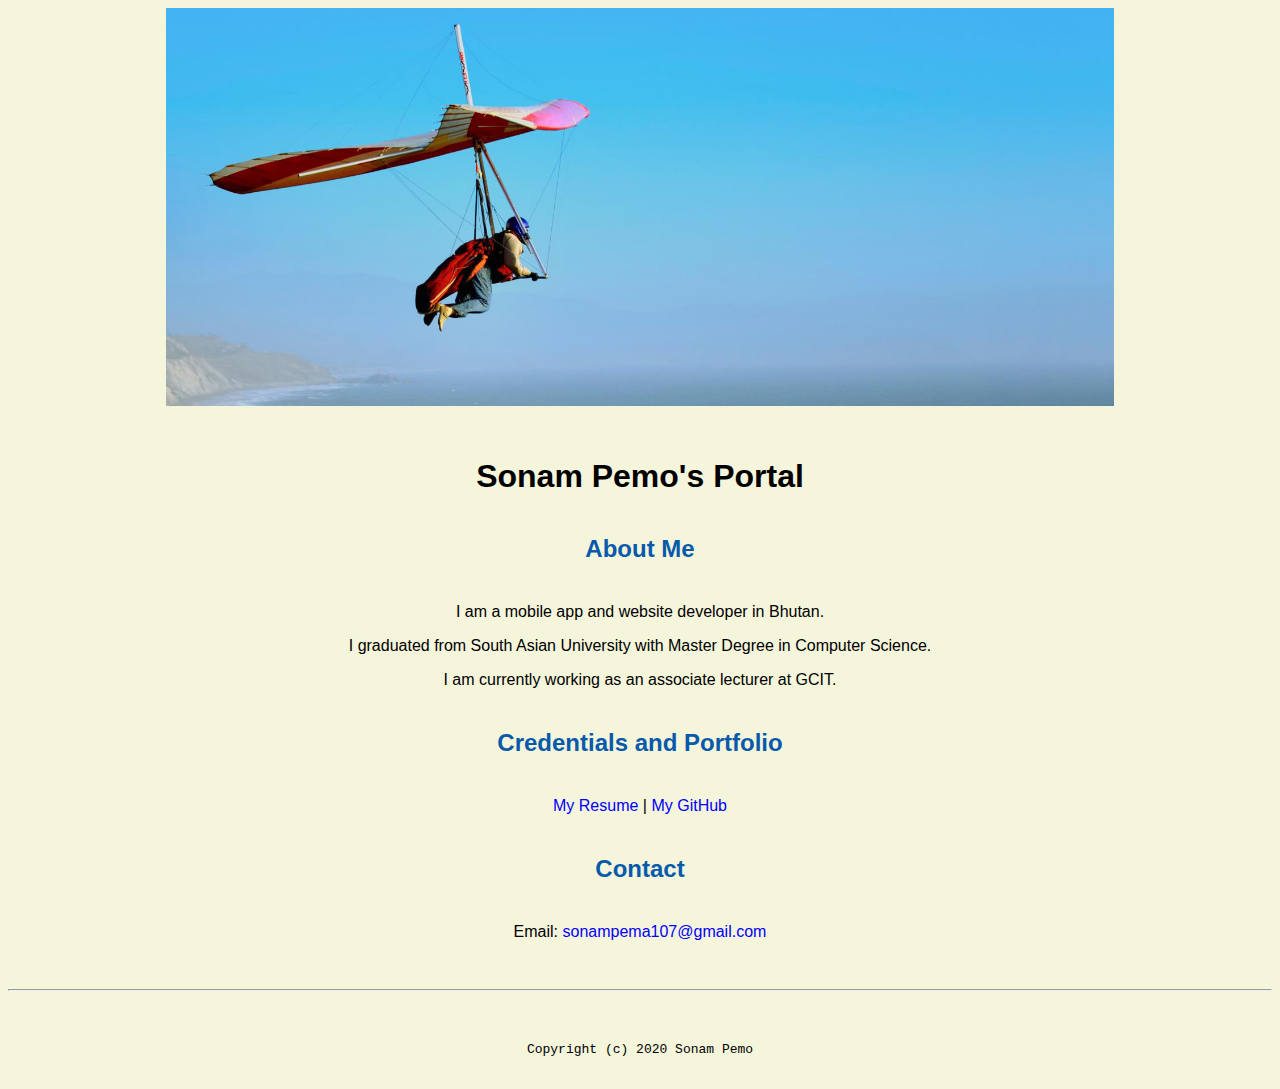
<file: index.html>
<!doctype html>

<!-- this is a comment for human! -->

<html lang="en">

  <header>
    <title>Sonam Pemo's Portal</title>
    <link rel="stylesheet" href="css/master.css">
    <link rel="FaviconIcon" href="favicon.ico" type="image/x-icon">
    <link rel="shortcut" href="favicon.ico" type="image/x-icon">
    <meta name="viewport" content="width-device-width, initial-scale=1, shrink-to-fit=no">
    <meta name="name" content="Sonam Pemo's Portal">
    <meta name="robots" content="noindex, nofollow">
  </header>

  <body>
    <img src="images/banner.jpg" width="75%" alt="banner">
    <h1>Sonam Pemo's Portal</h1>
    <h2>About Me</h2>
    <p> I am a mobile app and website developer in Bhutan.</p>
    <p> I graduated from South Asian University with Master Degree in Computer Science.</P>
    <p> I am currently working as an associate lecturer at GCIT.</p>
    <h2>Credentials and Portfolio</h2>

    <p><a href="resume.html">My Resume</a> | <a href="https://github.com/SonamPemo">My GitHub</a></p>
    <h2>Contact</h2>

    <p>Email: <a href="mailto:sonampema107@gmail.com"> sonampema107@gmail.com</a></p>
  </body>

  <footer>
    <hr>
    <code>Copyright (c) 2020 Sonam Pemo</code>
  </footer>

</html>
</file>
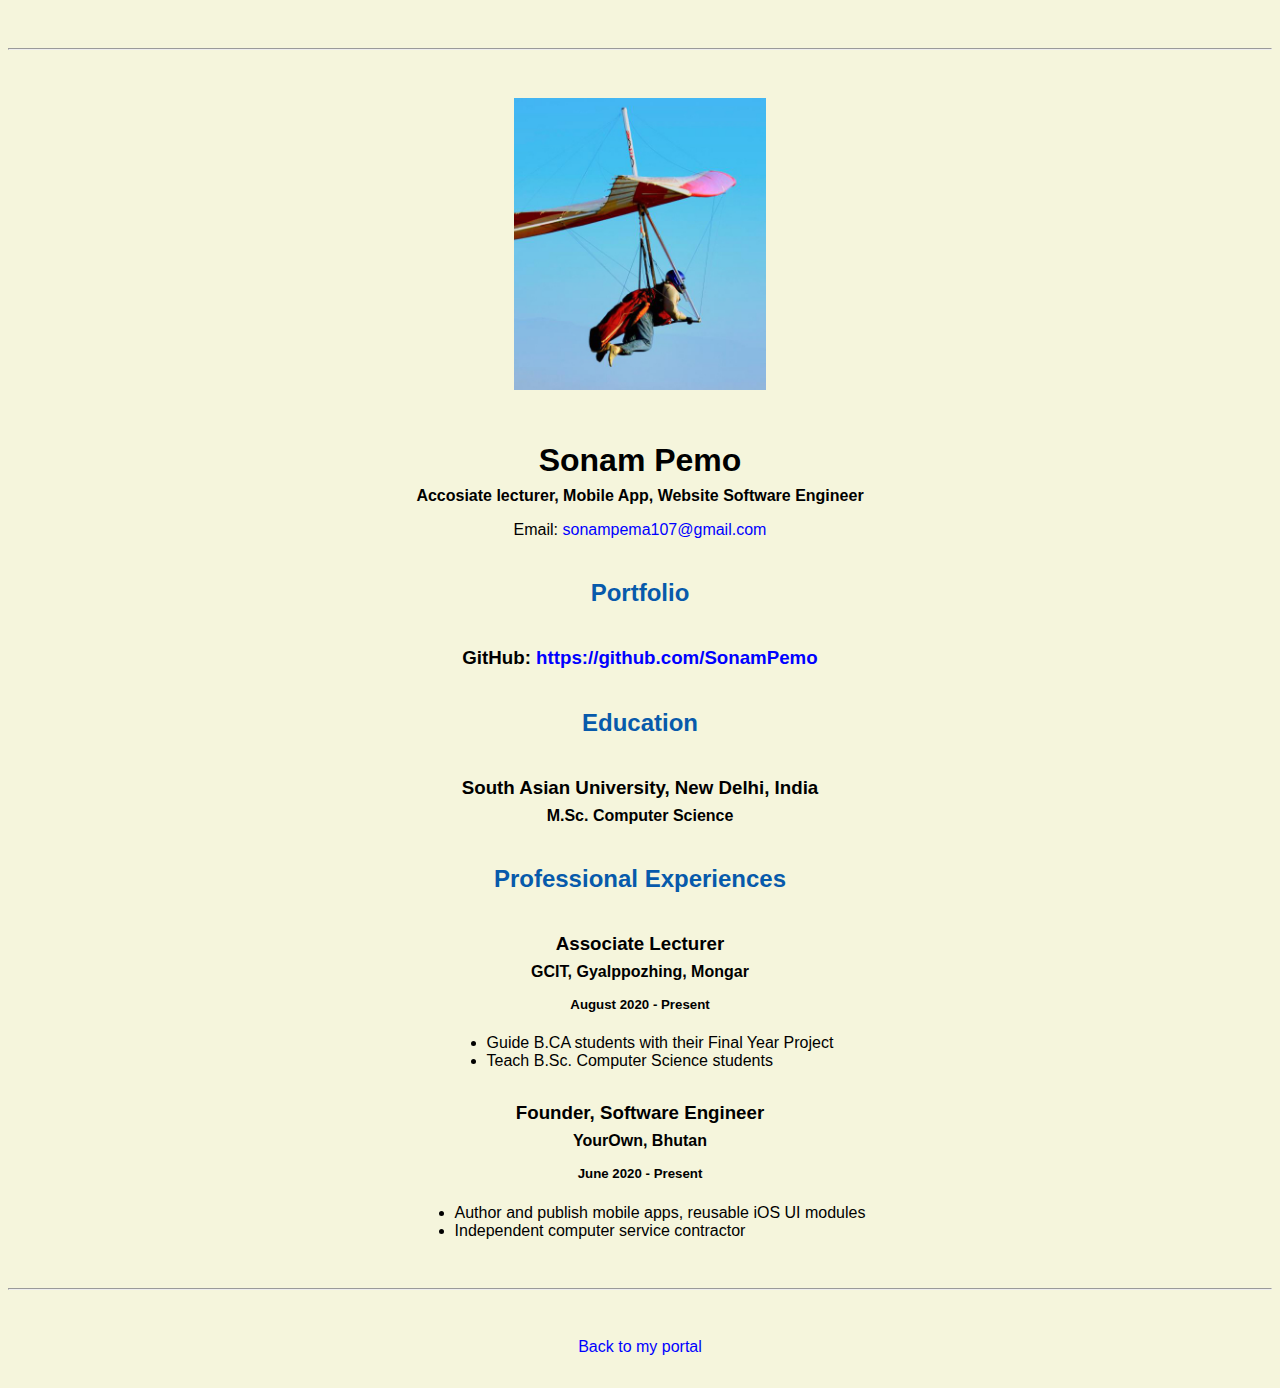
<file: resume.html>
<!doctype html>

<!-- this is a comment for human! -->

<html lang="en">

  <header>
    <title>Sonam Pemo's Resume</title>
    <link rel="stylesheet" href="css/master.css">
    <link rel="FaviconIcon" href="favicon.ico" type="image/x-icon">
    <link rel="shortcut" href="favicon.ico" type="image/x-icon">
    <meta name="viewport" content="width-device-width, initial-scale=1, shrink-to-fit=no">
    <meta name="name" content="Sonam Pemo's Portal">
    <meta name="robots" content="noindex, nofollow">

  </header>

  <body>
    <hr>

    <img src="images/headshot.jpg" alt="Harrison Kong's headshot" width="20%">

    <h1>Sonam Pemo</h1>
    <h4>Accosiate lecturer, Mobile App, Website Software Engineer</h4>

    <p>Email: <a href="mailto:sonampema107@gmail.com" target="_blank">sonampema107@gmail.com</a></p>
    <!-- don't post physical address, personal phone number or other personal information on the web! -->

    <h2>Portfolio</h2>
      <h3>GitHub: <a href="https://github.com/SonamPemo" target="_blank">https://github.com/SonamPemo</a></h3>

    <h2>Education</h2>

    <h3>South Asian University, New Delhi, India</h3>
    <h4>M.Sc. Computer Science</h4>

    <h2>Professional Experiences</h2>

    <h3>Associate Lecturer</h3>
    <h4>GCIT, Gyalppozhing, Mongar</h4>
    <h5>August 2020 - Present</h5>
      <ul>
        <li>Guide B.CA students with their Final Year Project</li>
        <li>Teach B.Sc. Computer Science students</li>
      </ul>

    <h3>Founder, Software Engineer</h3>
    <h4>YourOwn, Bhutan</h4>
    <h5>June 2020 - Present</h5>
      <ul>
        <li>Author and publish mobile apps, reusable iOS UI modules</li>
        <li>Independent computer service contractor</li>
      </ul>
  </body>

  <footer>
  <hr>
  <p><a href="index.html">Back to my portal</a><p>
  </footer>

</html>
</file>
<file: css/master.css>
/* Cascading stylesheet for the website */

/* Text inside these asterisks and slashes are comments for human */

  a {
    color: blue; /* set the text color to blue here */
    text-decoration: none; /* This means we do not want hyperlinks to be underlined */
  }

  a:hover {
    color: red; /* set the text color to red here */
    text-decoration: none; /* This means we do not want hyperlinks to be underlined */
  }

  body {
    background-color: beige; /* set the background color here */
    color:black; /* set the text color to black here */
    font-family: Arial, Helvetica, sans-serif; /* set the font here */
    text-align:center; /* set the text alignment here */
   }

  footer {
    margin-top: 2rem;
    margin-bottom: 2rem;
  }

  h1 {
    margin-bottom: 0.5rem;
    margin-top: 3rem;
   }

  h2 {
    color: #075AAB; /* set the text color of to #075AAB here */
    margin-top:2.5rem;
    margin-bottom:2.5rem; /* set both the bottom margin and top margin to 2.5rem here */
   }

  h3 {
    margin-bottom: 0;
    margin-top: 2rem;
  }

  h4 {
    margin-bottom: 1rem;
    margin-top: 0.5rem;
  }

  h5 {
    margin-top: 0.5rem;
  }

  hr {
    margin-bottom: 3rem;
    margin-top: 3rem;
  }

  /* this controls how the bullet points in the resume page looks */
  ul {
    display: table;
    margin: 0 auto;
    text-align: left;
  }
</file>
